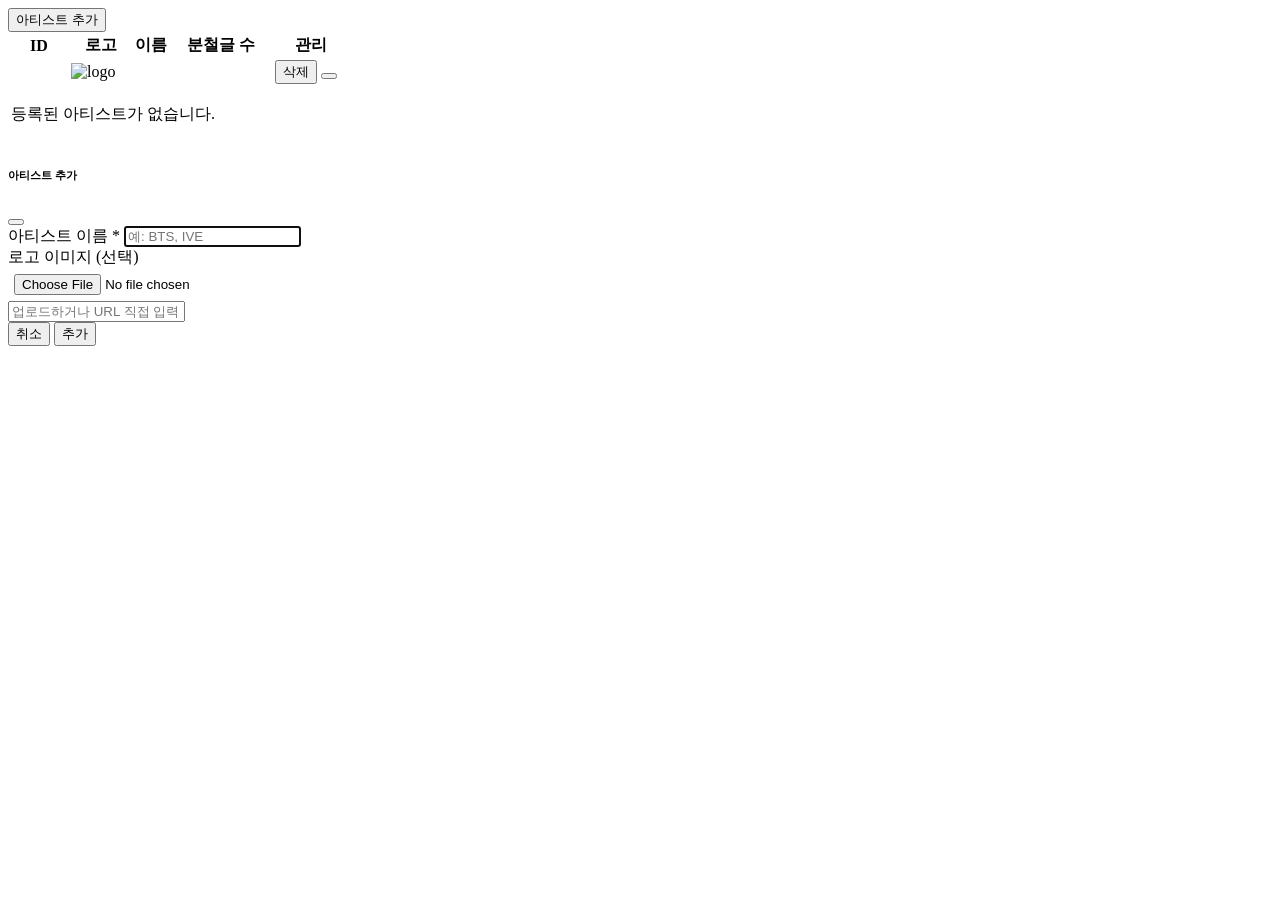
<file: src/main/resources/templates/admin/artists.html>
<!DOCTYPE html>
<html xmlns:th="http://www.thymeleaf.org"
      th:replace="~{admin/layout :: layout(~{::section}, 'artists')}">
<body>
<section>
  <div class="d-flex justify-content-between align-items-center mb-3">
    <span class="text-muted" style="font-size:0.82rem;"
          th:text="'총 ' + ${#lists.size(artists)} + '개'"></span>
    <button type="button" class="btn-add" data-bs-toggle="modal" data-bs-target="#addArtistModal">
      <i class="bi bi-plus-lg"></i> 아티스트 추가
    </button>
  </div>

  <div class="table-card">
    <table class="table admin-table mb-0">
      <thead>
        <tr>
          <th style="width:56px;">ID</th>
          <th style="width:60px;">로고</th>
          <th>이름</th>
          <th style="width:100px;">분철글 수</th>
          <th style="width:72px;">관리</th>
        </tr>
      </thead>
      <tbody>
        <tr th:each="artist : ${artists}">
          <td class="cell-id" th:text="${artist.id}"></td>
          <td>
            <img th:if="${artist.logoImageUrl != null and !artist.logoImageUrl.isEmpty()}"
                 th:src="${artist.logoImageUrl}"
                 class="artist-logo" alt="logo">
            <div th:unless="${artist.logoImageUrl != null and !artist.logoImageUrl.isEmpty()}"
                 class="artist-logo-placeholder">
              <i class="bi bi-image"></i>
            </div>
          </td>
          <td><strong th:text="${artist.name}"></strong></td>
          <td>
            <span class="badge-pill"
                  th:classappend="${postCounts[artist.id] > 0} ? 'badge-has-posts' : 'badge-no-posts'"
                  th:text="${postCounts[artist.id]} + '개'"></span>
          </td>
          <td>
            <form th:action="@{/admin/artists/{id}/delete(id=${artist.id})}" method="post">
              <button type="button" class="btn-action btn-delete"
                      th:attr="data-name=${artist.name}, data-count=${postCounts[artist.id]}"
                      onclick="confirmArtistDelete(this)">삭제</button>
              <button type="submit" class="d-none js-submit"></button>
            </form>
          </td>
        </tr>
        <tr th:if="${#lists.isEmpty(artists)}">
          <td colspan="5">
            <div class="empty-state">
              <i class="bi bi-stars"></i>
              <p>등록된 아티스트가 없습니다.</p>
            </div>
          </td>
        </tr>
      </tbody>
    </table>
  </div>

  <!-- Add Artist Modal -->
  <div class="modal fade" id="addArtistModal" tabindex="-1" aria-hidden="true">
    <div class="modal-dialog modal-dialog-centered" style="max-width:420px;">
      <div class="modal-content admin-modal">
        <div class="modal-header">
          <h6 class="modal-title">아티스트 추가</h6>
          <button type="button" class="btn-close btn-close-sm" data-bs-dismiss="modal"></button>
        </div>
        <form th:action="@{/admin/artists}" method="post">
          <div class="modal-body">
            <div class="form-group-admin mb-3">
              <label class="form-label-admin">아티스트 이름 <span class="required">*</span></label>
              <input type="text" name="name" class="form-input-admin"
                     placeholder="예: BTS, IVE" maxlength="100" required autofocus>
            </div>
            <div class="form-group-admin">
              <label class="form-label-admin">로고 이미지 <span class="optional">(선택)</span></label>
              <div class="d-flex gap-2 mb-1">
                <input type="file" accept="image/*" class="form-input-admin" style="padding:6px;"
                       onchange="uploadArtistImage(this)">
              </div>
              <input type="url" id="artistLogoUrl" name="logoImageUrl" class="form-input-admin"
                     placeholder="업로드하거나 URL 직접 입력">
            </div>
          </div>
          <div class="modal-footer">
            <button type="button" class="btn-modal-cancel" data-bs-dismiss="modal">취소</button>
            <button type="submit" class="btn-modal-submit">추가</button>
          </div>
        </form>
      </div>
    </div>
  </div>

  <script>
    async function uploadArtistImage(input) {
      const file = input.files[0];
      if (!file) return;
      const form = new FormData();
      form.append('file', file);
      form.append('directory', 'ARTIST');
      const csrfToken = document.querySelector('meta[name="_csrf"]').content;
      const csrfHeader = document.querySelector('meta[name="_csrf_header"]').content;
      try {
        const res = await fetch('/admin/upload', {
          method: 'POST',
          headers: { [csrfHeader]: csrfToken },
          body: form
        });
        if (!res.ok) throw new Error(`서버 오류: ${res.status}`);
        const data = await res.json();
        if (!data.url) throw new Error('URL이 없습니다.');
        document.getElementById('artistLogoUrl').value = data.url;
      } catch (e) {
        alert('업로드 실패: ' + e.message);
      }
    }

    function confirmArtistDelete(btn) {
      const count = parseInt(btn.dataset.count);
      if (count > 0) {
        alert('「' + btn.dataset.name + '」은 분철글이 ' + count + '개 있어 삭제할 수 없습니다.');
        return;
      }
      if (confirm('「' + btn.dataset.name + '」 아티스트를 삭제하시겠습니까?\n이 작업은 되돌릴 수 없습니다.')) {
        btn.closest('form').querySelector('.js-submit').click();
      }
    }
  </script>
</section>
</body>
</html>
</file>
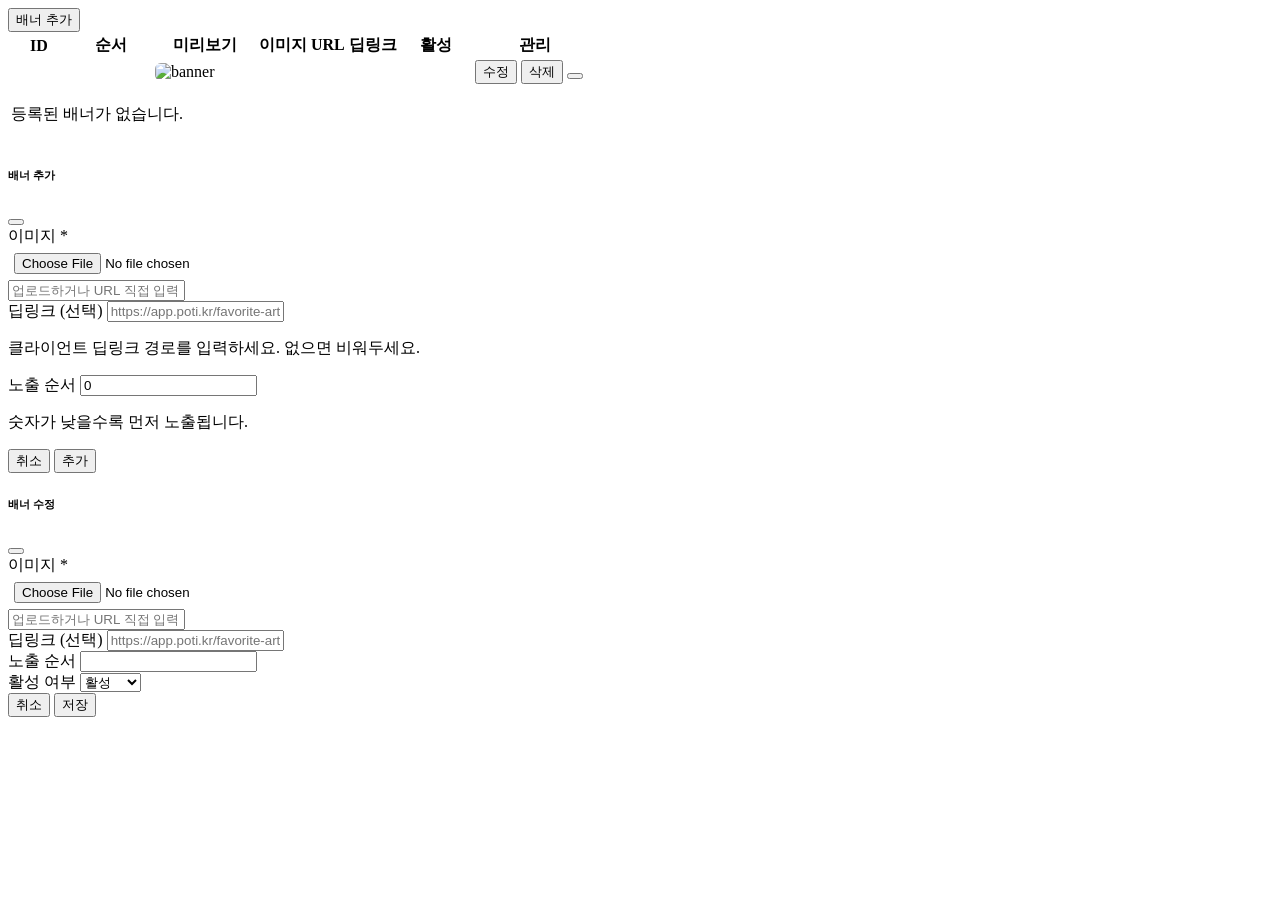
<file: src/main/resources/templates/admin/banners.html>
<!DOCTYPE html>
<html xmlns:th="http://www.thymeleaf.org"
      th:replace="~{admin/layout :: layout(~{::section}, 'banners')}">
<body>
<section>
  <div class="d-flex justify-content-between align-items-center mb-3">
    <span class="text-muted" style="font-size:0.82rem;"
          th:text="'총 ' + ${#lists.size(banners)} + '개'"></span>
    <button type="button" class="btn-add" data-bs-toggle="modal" data-bs-target="#addBannerModal">
      <i class="bi bi-plus-lg"></i> 배너 추가
    </button>
  </div>

  <div th:if="${errorMessage}" class="alert-flash alert alert-danger">
    <i class="bi bi-exclamation-circle-fill"></i>
    <span th:text="${errorMessage}"></span>
  </div>

  <div class="table-card">
    <table class="table admin-table mb-0">
      <thead>
        <tr>
          <th style="width:56px;">ID</th>
          <th style="width:80px;">순서</th>
          <th style="width:100px;">미리보기</th>
          <th>이미지 URL</th>
          <th>딥링크</th>
          <th style="width:70px;">활성</th>
          <th style="width:120px;">관리</th>
        </tr>
      </thead>
      <tbody>
        <tr th:each="banner : ${banners}">
          <td class="cell-id" th:text="${banner.id}"></td>
          <td th:text="${banner.sortOrder}"></td>
          <td>
            <img th:if="${banner.imageUrl != null}"
                 th:src="${banner.imageUrl}"
                 style="width:80px;height:40px;object-fit:cover;border-radius:6px;border:1px solid var(--border);"
                 alt="banner">
          </td>
          <td class="cell-truncate" style="max-width:180px;" th:text="${banner.imageUrl}"></td>
          <td class="cell-truncate" style="max-width:160px;" th:text="${banner.deeplink ?: '-'}"></td>
          <td>
            <span class="badge-pill"
                  th:classappend="${banner.active} ? 'badge-active' : 'badge-suspended'"
                  th:text="${banner.active} ? '활성' : '비활성'"></span>
          </td>
          <td>
            <button type="button" class="btn-action btn-release"
                    th:attr="data-id=${banner.id},
                             data-image=${banner.imageUrl},
                             data-deeplink=${banner.deeplink ?: ''},
                             data-sort=${banner.sortOrder},
                             data-active=${banner.active}"
                    onclick="openEditModal(this)">수정</button>
            <form th:action="@{/admin/banners/{id}/delete(id=${banner.id})}" method="post" style="display:inline;">
              <button type="button" class="btn-action btn-delete"
                      onclick="confirmDelete(this)">삭제</button>
              <button type="submit" class="d-none js-submit"></button>
            </form>
          </td>
        </tr>
        <tr th:if="${#lists.isEmpty(banners)}">
          <td colspan="7">
            <div class="empty-state">
              <i class="bi bi-images"></i>
              <p>등록된 배너가 없습니다.</p>
            </div>
          </td>
        </tr>
      </tbody>
    </table>
  </div>

  <!-- Add Banner Modal -->
  <div class="modal fade" id="addBannerModal" tabindex="-1" aria-hidden="true">
    <div class="modal-dialog modal-dialog-centered" style="max-width:480px;">
      <div class="modal-content admin-modal">
        <div class="modal-header">
          <h6 class="modal-title">배너 추가</h6>
          <button type="button" class="btn-close btn-close-sm" data-bs-dismiss="modal"></button>
        </div>
        <form th:action="@{/admin/banners}" method="post">
          <div class="modal-body">
            <div class="mb-3">
              <label class="form-label-admin">이미지 <span class="required">*</span></label>
              <div class="d-flex gap-2 mb-1">
                <input type="file" accept="image/*" class="form-input-admin" style="padding:6px;"
                       onchange="uploadImage(this, 'addImageUrl')">
              </div>
              <input type="url" id="addImageUrl" name="imageUrl" class="form-input-admin"
                     placeholder="업로드하거나 URL 직접 입력" required>
            </div>
            <div class="mb-3">
              <label class="form-label-admin">딥링크 <span class="optional">(선택)</span></label>
              <input type="text" name="deeplink" class="form-input-admin"
                     placeholder="https://app.poti.kr/favorite-artist">
              <p class="form-hint">클라이언트 딥링크 경로를 입력하세요. 없으면 비워두세요.</p>
            </div>
            <div>
              <label class="form-label-admin">노출 순서</label>
              <input type="number" name="sortOrder" class="form-input-admin"
                     value="0" min="0">
              <p class="form-hint">숫자가 낮을수록 먼저 노출됩니다.</p>
            </div>
          </div>
          <div class="modal-footer">
            <button type="button" class="btn-modal-cancel" data-bs-dismiss="modal">취소</button>
            <button type="submit" class="btn-modal-submit">추가</button>
          </div>
        </form>
      </div>
    </div>
  </div>

  <!-- Edit Banner Modal -->
  <div class="modal fade" id="editBannerModal" tabindex="-1" aria-hidden="true">
    <div class="modal-dialog modal-dialog-centered" style="max-width:480px;">
      <div class="modal-content admin-modal">
        <div class="modal-header">
          <h6 class="modal-title">배너 수정</h6>
          <button type="button" class="btn-close btn-close-sm" data-bs-dismiss="modal"></button>
        </div>
        <form id="editBannerForm" method="post">
          <input type="hidden" th:name="${_csrf.parameterName}" th:value="${_csrf.token}">
          <div class="modal-body">
            <div class="mb-3">
              <label class="form-label-admin">이미지 <span class="required">*</span></label>
              <div class="d-flex gap-2 mb-1">
                <input type="file" accept="image/*" class="form-input-admin" style="padding:6px;"
                       onchange="uploadImage(this, 'editImageUrl')">
              </div>
              <input type="url" id="editImageUrl" name="imageUrl" class="form-input-admin"
                     placeholder="업로드하거나 URL 직접 입력" required>
            </div>
            <div class="mb-3">
              <label class="form-label-admin">딥링크 <span class="optional">(선택)</span></label>
              <input type="text" id="editDeeplink" name="deeplink" class="form-input-admin"
                     placeholder="https://app.poti.kr/favorite-artist">
            </div>
            <div class="mb-3">
              <label class="form-label-admin">노출 순서</label>
              <input type="number" id="editSortOrder" name="sortOrder" class="form-input-admin" min="0">
            </div>
            <div>
              <label class="form-label-admin">활성 여부</label>
              <select id="editActive" name="active" class="form-input-admin">
                <option value="true">활성</option>
                <option value="false">비활성</option>
              </select>
            </div>
          </div>
          <div class="modal-footer">
            <button type="button" class="btn-modal-cancel" data-bs-dismiss="modal">취소</button>
            <button type="submit" class="btn-modal-submit">저장</button>
          </div>
        </form>
      </div>
    </div>
  </div>

  <script th:inline="javascript">
    async function uploadImage(input, targetId) {
      const file = input.files[0];
      if (!file) return;
      const form = new FormData();
      form.append('file', file);
      form.append('directory', 'BANNER');
      const csrfToken = document.querySelector('meta[name="_csrf"]').content;
      const csrfHeader = document.querySelector('meta[name="_csrf_header"]').content;
      try {
        const res = await fetch('/admin/upload', {
          method: 'POST',
          headers: { [csrfHeader]: csrfToken },
          body: form
        });
        if (!res.ok) throw new Error(`서버 오류: ${res.status}`);
        const data = await res.json();
        if (!data.url) throw new Error('URL이 없습니다.');
        document.getElementById(targetId).value = data.url;
      } catch (e) {
        alert('업로드 실패: ' + e.message);
      }
    }

    function openEditModal(btn) {
      const id = btn.dataset.id;
      document.getElementById('editBannerForm').action = '/admin/banners/' + id + '/update';
      document.getElementById('editImageUrl').value = btn.dataset.image || '';
      document.getElementById('editDeeplink').value = btn.dataset.deeplink || '';
      document.getElementById('editSortOrder').value = btn.dataset.sort || 0;
      document.getElementById('editActive').value = btn.dataset.active;
      new bootstrap.Modal(document.getElementById('editBannerModal')).show();
    }

    function confirmDelete(btn) {
      if (confirm('이 배너를 삭제하시겠습니까?\n이 작업은 되돌릴 수 없습니다.')) {
        btn.closest('form').querySelector('.js-submit').click();
      }
    }
  </script>
</section>
</body>
</html>
</file>
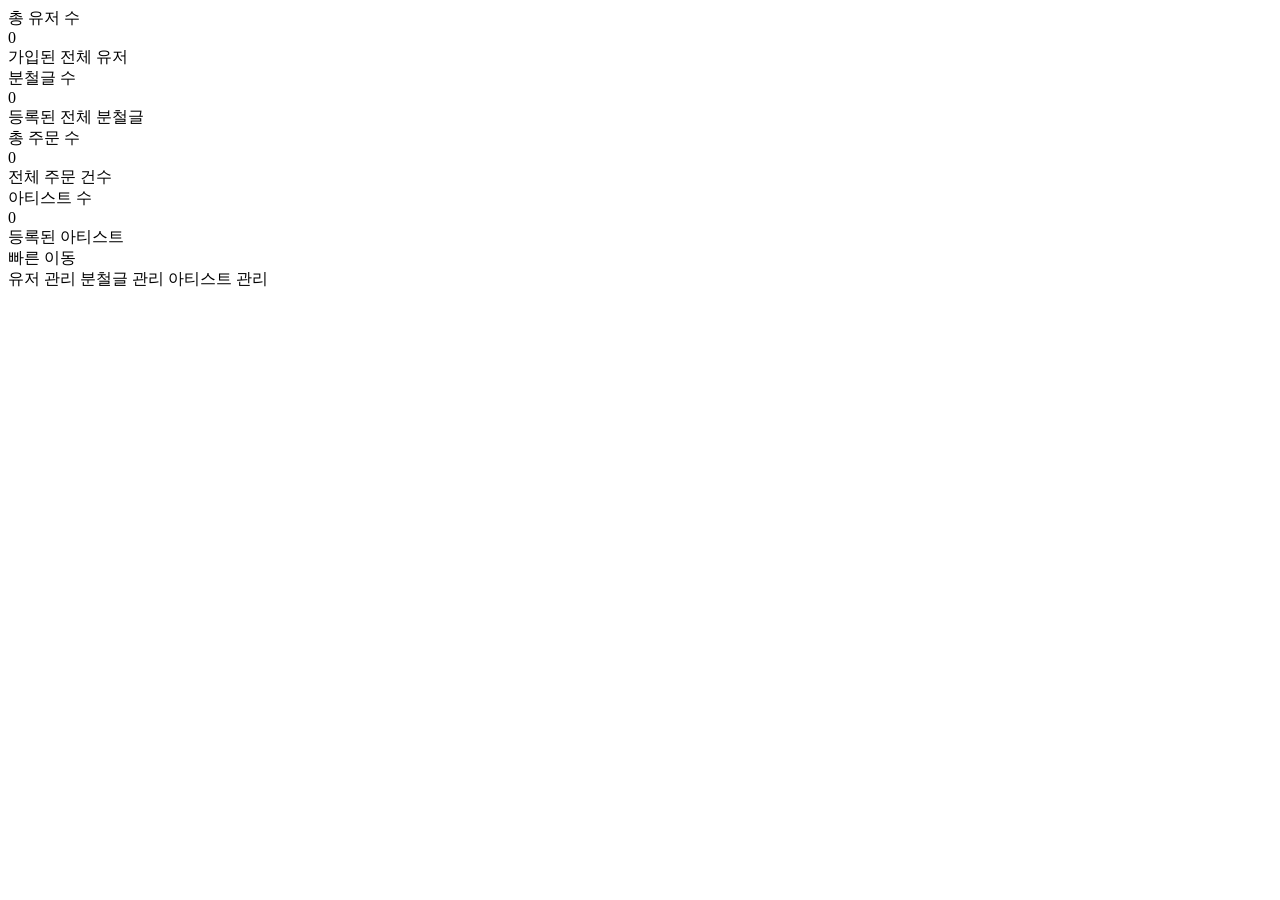
<file: src/main/resources/templates/admin/dashboard.html>
<!DOCTYPE html>
<html xmlns:th="http://www.thymeleaf.org"
      th:replace="~{admin/layout :: layout(~{::section}, 'dashboard')}">
<body>
<section>
  <div class="row g-3 mb-3">
    <div class="col-md-3">
      <div class="stat-card">
        <div class="card-body">
          <div class="d-flex align-items-center justify-content-between mb-2">
            <span class="stat-label">총 유저 수</span>
            <div class="stat-icon" style="background:#ede9fe;">
              <i class="bi bi-people-fill" style="color:#7c3aed;"></i>
            </div>
          </div>
          <div class="stat-value" th:text="${userCount}">0</div>
          <div class="stat-desc">가입된 전체 유저</div>
        </div>
        <div class="stat-bar" style="background:linear-gradient(90deg,#7c3aed,#a78bfa);"></div>
      </div>
    </div>
    <div class="col-md-3">
      <div class="stat-card">
        <div class="card-body">
          <div class="d-flex align-items-center justify-content-between mb-2">
            <span class="stat-label">분철글 수</span>
            <div class="stat-icon" style="background:#dbeafe;">
              <i class="bi bi-card-list" style="color:#1d4ed8;"></i>
            </div>
          </div>
          <div class="stat-value" th:text="${postCount}">0</div>
          <div class="stat-desc">등록된 전체 분철글</div>
        </div>
        <div class="stat-bar" style="background:linear-gradient(90deg,#1d4ed8,#60a5fa);"></div>
      </div>
    </div>
    <div class="col-md-3">
      <div class="stat-card">
        <div class="card-body">
          <div class="d-flex align-items-center justify-content-between mb-2">
            <span class="stat-label">총 주문 수</span>
            <div class="stat-icon" style="background:#dcfce7;">
              <i class="bi bi-bag-check-fill" style="color:#15803d;"></i>
            </div>
          </div>
          <div class="stat-value" th:text="${orderCount}">0</div>
          <div class="stat-desc">전체 주문 건수</div>
        </div>
        <div class="stat-bar" style="background:linear-gradient(90deg,#15803d,#4ade80);"></div>
      </div>
    </div>
    <div class="col-md-3">
      <div class="stat-card">
        <div class="card-body">
          <div class="d-flex align-items-center justify-content-between mb-2">
            <span class="stat-label">아티스트 수</span>
            <div class="stat-icon" style="background:#fff7ed;">
              <i class="bi bi-stars" style="color:#ea580c;"></i>
            </div>
          </div>
          <div class="stat-value" th:text="${artistCount}">0</div>
          <div class="stat-desc">등록된 아티스트</div>
        </div>
        <div class="stat-bar" style="background:linear-gradient(90deg,#ea580c,#fb923c);"></div>
      </div>
    </div>
  </div>

  <div class="quick-card">
    <div class="section-title">빠른 이동</div>
    <div class="d-flex gap-2 flex-wrap">
      <a th:href="@{/admin/users}" class="quick-link">
        <i class="bi bi-people-fill" style="color:#7c3aed;"></i> 유저 관리
      </a>
      <a th:href="@{/admin/posts}" class="quick-link">
        <i class="bi bi-card-list" style="color:#1d4ed8;"></i> 분철글 관리
      </a>
      <a th:href="@{/admin/artists}" class="quick-link">
        <i class="bi bi-stars" style="color:#ea580c;"></i> 아티스트 관리
      </a>
    </div>
  </div>
</section>
</body>
</html>
</file>
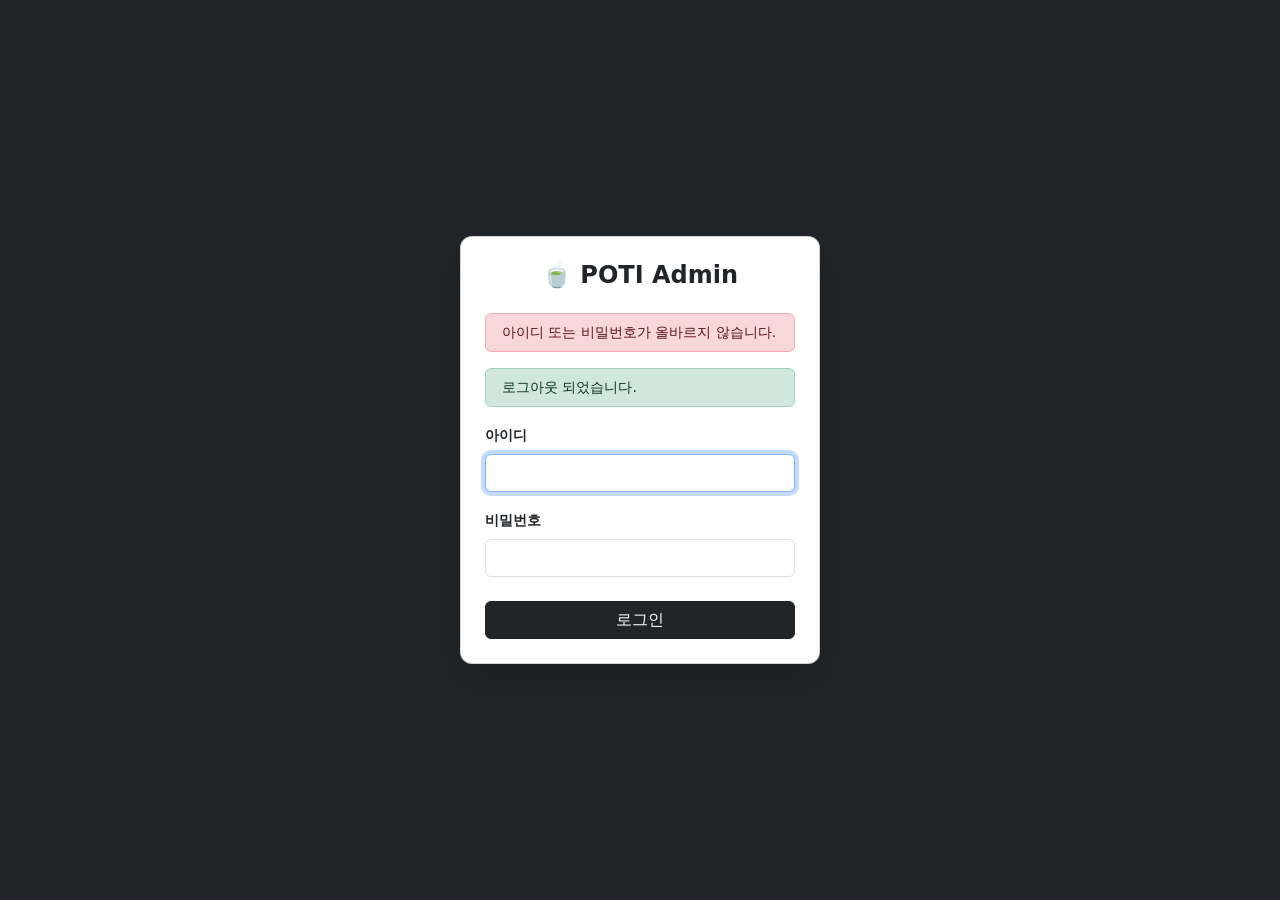
<file: src/main/resources/templates/admin/login.html>
<!DOCTYPE html>
<html xmlns:th="http://www.thymeleaf.org">
<head>
  <meta charset="UTF-8">
  <meta name="viewport" content="width=device-width, initial-scale=1.0">
  <title>POTI Admin - 로그인</title>
  <link href="https://cdn.jsdelivr.net/npm/bootstrap@5.3.0/dist/css/bootstrap.min.css" rel="stylesheet">
  <style>
    body { background-color: #212529; display: flex; align-items: center; justify-content: center; min-height: 100vh; }
    .login-card { width: 360px; border-radius: 12px; }
  </style>
</head>
<body>
<div class="card login-card shadow-lg">
  <div class="card-body p-4">
    <h4 class="text-center mb-4 fw-bold">🍵 POTI Admin</h4>
    <div th:if="${param.error}" class="alert alert-danger py-2 small">아이디 또는 비밀번호가 올바르지 않습니다.</div>
    <div th:if="${param.logout}" class="alert alert-success py-2 small">로그아웃 되었습니다.</div>
    <form th:action="@{/admin/login}" method="post">
      <div class="mb-3">
        <label class="form-label small fw-semibold">아이디</label>
        <input type="text" name="username" class="form-control" autofocus required>
      </div>
      <div class="mb-4">
        <label class="form-label small fw-semibold">비밀번호</label>
        <input type="password" name="password" class="form-control" required>
      </div>
      <button type="submit" class="btn btn-dark w-100">로그인</button>
    </form>
  </div>
</div>
</body>
</html>
</file>
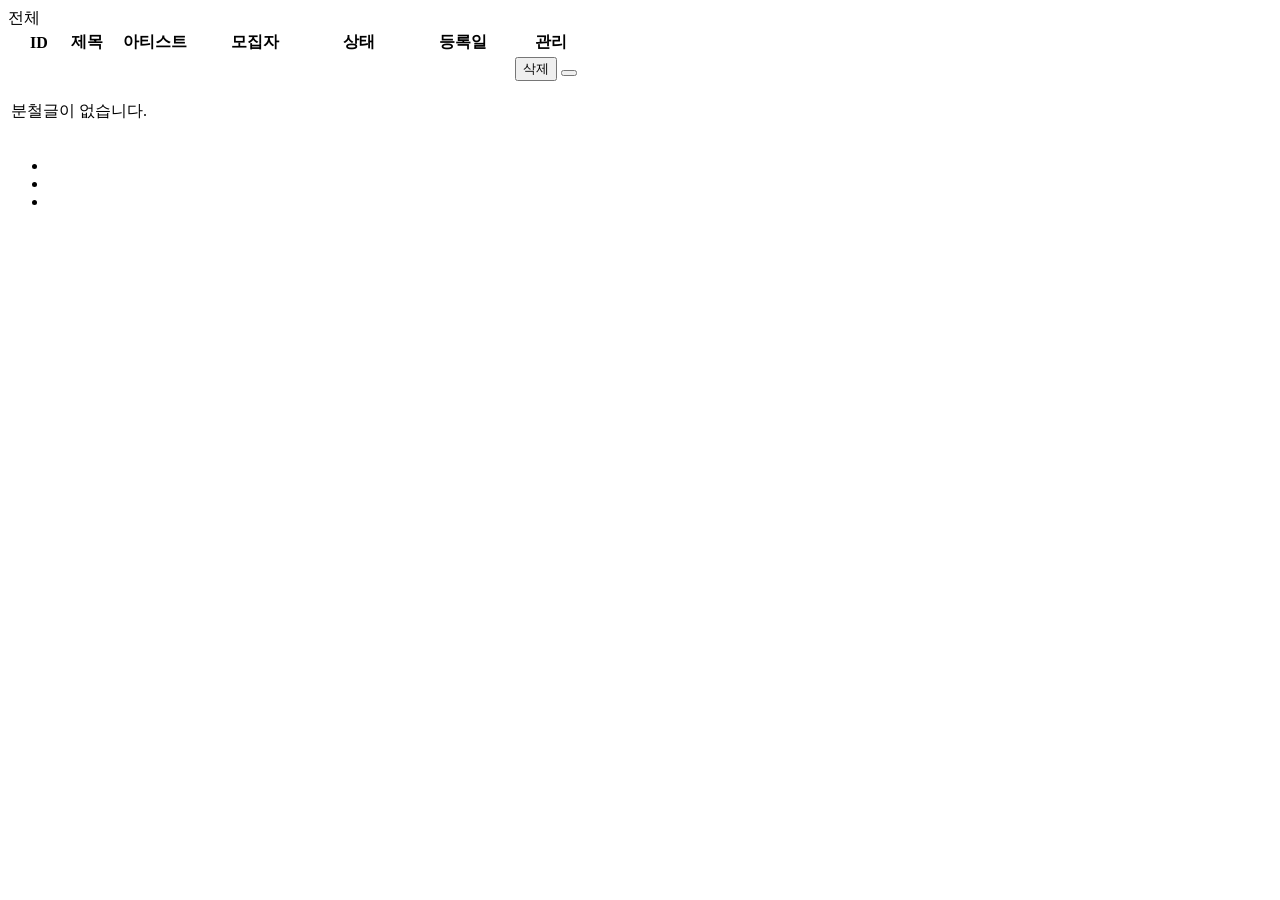
<file: src/main/resources/templates/admin/posts.html>
<!DOCTYPE html>
<html xmlns:th="http://www.thymeleaf.org"
      th:replace="~{admin/layout :: layout(~{::section}, 'posts')}">
<body>
<section>
  <div class="filter-tabs">
    <a th:href="@{/admin/posts}"
       class="filter-tab"
       th:classappend="${selectedStatus == null} ? ' is-active'">전체</a>
    <a th:each="s : ${statuses}"
       th:href="@{/admin/posts(status=${s})}"
       class="filter-tab"
       th:classappend="${s == selectedStatus} ? ' is-active'"
       th:text="${s.sellerMessage}"></a>
  </div>

  <div class="table-card">
    <table class="table admin-table mb-0">
      <thead>
        <tr>
          <th style="width:56px;">ID</th>
          <th>제목</th>
          <th style="width:96px;">아티스트</th>
          <th style="width:96px;">모집자</th>
          <th style="width:104px;">상태</th>
          <th style="width:96px;">등록일</th>
          <th style="width:72px;">관리</th>
        </tr>
      </thead>
      <tbody>
        <tr th:each="post : ${posts.content}">
          <td class="cell-id" th:text="${post.id}"></td>
          <td class="cell-truncate" style="max-width:220px;"><strong th:text="${post.title}" th:title="${post.title}"></strong></td>
          <td class="cell-sub cell-truncate" style="max-width:90px;" th:text="${post.artist.name}" th:title="${post.artist.name}"></td>
          <td class="cell-sub cell-truncate" style="max-width:90px;" th:text="${post.leader.nickname}" th:title="${post.leader.nickname}"></td>
          <td>
            <span class="badge-pill"
                  th:classappend="'status-' + ${post.status.name().toLowerCase()}"
                  th:text="${post.status.sellerMessage}"></span>
          </td>
          <td class="cell-sub" th:text="${#temporals.format(post.createdAt, 'yyyy.MM.dd')}"></td>
          <td>
            <form th:action="@{/admin/posts/{id}/delete(id=${post.id})}" method="post">
              <button type="button" class="btn-action btn-delete"
                      th:attr="data-title=${post.title}, data-status=${post.status.name()}"
                      onclick="confirmDelete(this)">삭제</button>
              <button type="submit" class="d-none js-submit"></button>
            </form>
          </td>
        </tr>
        <tr th:if="${posts.content.empty}">
          <td colspan="7">
            <div class="empty-state">
              <i class="bi bi-card-list"></i>
              <p>분철글이 없습니다.</p>
            </div>
          </td>
        </tr>
      </tbody>
    </table>
  </div>

  <nav th:if="${posts.totalPages > 1}" class="mt-3 d-flex justify-content-center">
    <ul class="pagination pagination-sm mb-0">
      <li class="page-item" th:classappend="${posts.first} ? 'disabled'">
        <a class="page-link"
           th:href="${posts.first} ? '#' : @{/admin/posts(status=${selectedStatus}, page=${posts.number - 1})}">
          <i class="bi bi-chevron-left" style="font-size:0.65rem;"></i>
        </a>
      </li>
      <li class="page-item"
          th:each="i : ${#numbers.sequence(0, posts.totalPages - 1)}"
          th:classappend="${i == posts.number} ? 'active'">
        <a class="page-link"
           th:href="@{/admin/posts(status=${selectedStatus}, page=${i})}"
           th:text="${i + 1}"></a>
      </li>
      <li class="page-item" th:classappend="${posts.last} ? 'disabled'">
        <a class="page-link"
           th:href="${posts.last} ? '#' : @{/admin/posts(status=${selectedStatus}, page=${posts.number + 1})}">
          <i class="bi bi-chevron-right" style="font-size:0.65rem;"></i>
        </a>
      </li>
    </ul>
  </nav>

  <script>
    function confirmDelete(btn) {
      const msg = btn.dataset.status === 'RECRUITING'
        ? '「' + btn.dataset.title + '」을 삭제하시겠습니까?\n이 작업은 되돌릴 수 없습니다.'
        : '「' + btn.dataset.title + '」은 현재 진행 중인 분철글입니다.\n정말 삭제하시겠습니까?';
      if (confirm(msg)) {
        btn.closest('form').querySelector('.js-submit').click();
      }
    }
  </script>
</section>
</body>
</html>
</file>
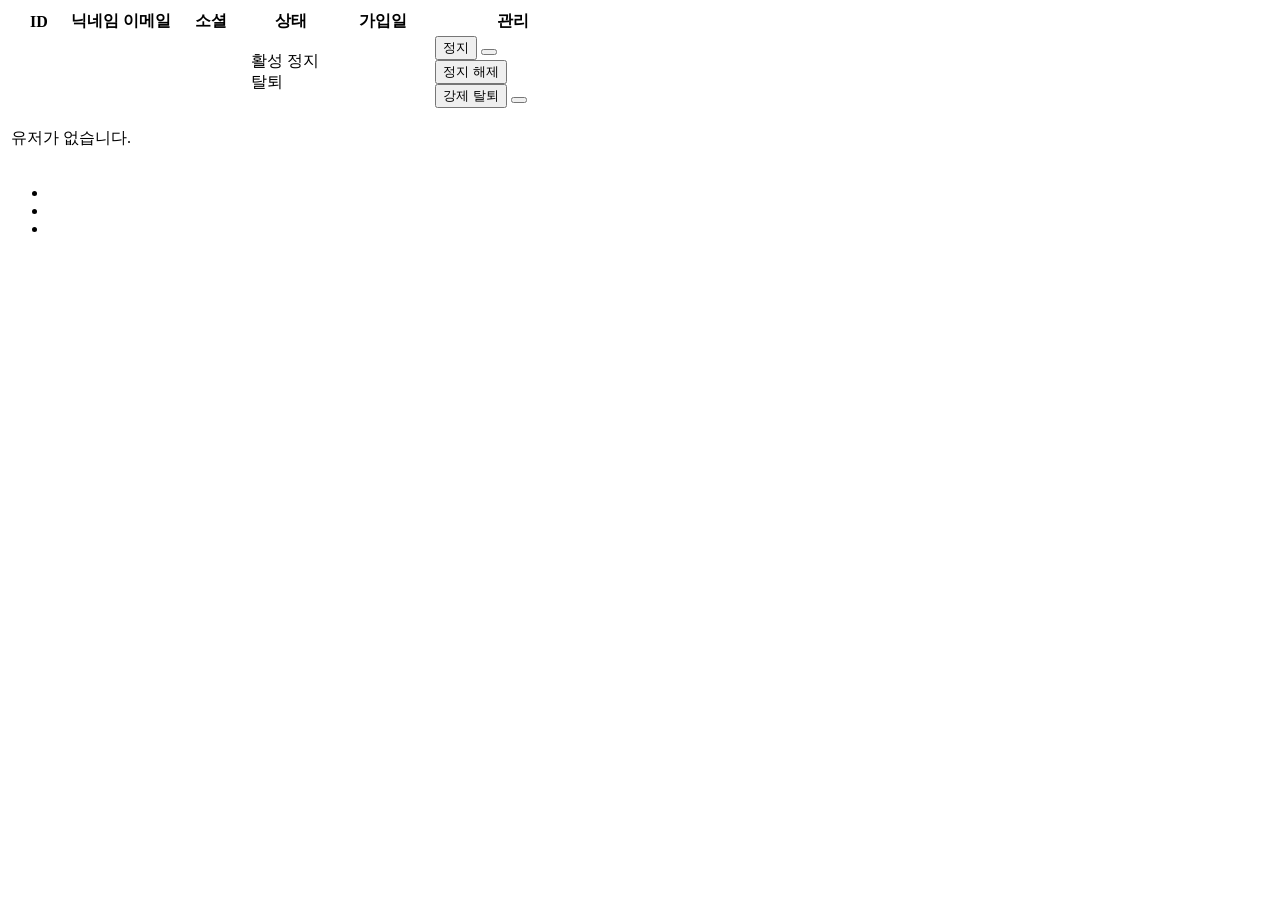
<file: src/main/resources/templates/admin/users.html>
<!DOCTYPE html>
<html xmlns:th="http://www.thymeleaf.org"
      th:replace="~{admin/layout :: layout(~{::section}, 'users')}">
<body>
<section>
  <div class="table-card">
    <table class="table admin-table mb-0">
      <thead>
        <tr>
          <th style="width:56px;">ID</th>
          <th>닉네임</th>
          <th>이메일</th>
          <th style="width:72px;">소셜</th>
          <th style="width:80px;">상태</th>
          <th style="width:96px;">가입일</th>
          <th style="width:156px;">관리</th>
        </tr>
      </thead>
      <tbody>
        <tr th:each="user : ${users.content}">
          <td class="cell-id" th:text="${user.id}"></td>
          <td class="cell-truncate" style="max-width:120px;"><strong th:text="${user.nickname}" th:title="${user.nickname}"></strong></td>
          <td class="cell-sub cell-truncate" style="max-width:180px;" th:text="${user.email}" th:title="${user.email}"></td>
          <td>
            <span class="badge-pill badge-kakao" th:text="${user.socialType}"></span>
          </td>
          <td>
            <span th:if="${user.status.name() == 'ACTIVE'}"    class="badge-pill badge-active">활성</span>
            <span th:if="${user.status.name() == 'SUSPENDED'}" class="badge-pill badge-suspended">정지</span>
            <span th:if="${user.status.name() == 'WITHDRAWN'}" class="badge-pill badge-withdrawn">탈퇴</span>
          </td>
          <td class="cell-sub" th:text="${#temporals.format(user.createdAt, 'yyyy.MM.dd')}"></td>
          <td>
            <div class="d-flex gap-1">
              <form th:if="${user.status.name() == 'ACTIVE'}"
                    th:action="@{/admin/users/{id}/suspend(id=${user.id})}" method="post">
                <button type="button" class="btn-action btn-suspend"
                        th:attr="data-name=${user.nickname}"
                        onclick="confirmSuspend(this)">정지</button>
                <button type="submit" class="d-none js-submit"></button>
              </form>
              <form th:if="${user.status.name() == 'SUSPENDED'}"
                    th:action="@{/admin/users/{id}/unsuspend(id=${user.id})}" method="post">
                <button type="submit" class="btn-action btn-release">정지 해제</button>
              </form>
              <form th:if="${user.status.name() != 'WITHDRAWN'}"
                    th:action="@{/admin/users/{id}/withdraw(id=${user.id})}" method="post">
                <button type="button" class="btn-action btn-withdraw"
                        th:attr="data-name=${user.nickname}"
                        onclick="confirmWithdraw(this)">강제 탈퇴</button>
                <button type="submit" class="d-none js-submit"></button>
              </form>
            </div>
          </td>
        </tr>
        <tr th:if="${users.content.empty}">
          <td colspan="7">
            <div class="empty-state">
              <i class="bi bi-people"></i>
              <p>유저가 없습니다.</p>
            </div>
          </td>
        </tr>
      </tbody>
    </table>
  </div>

  <nav th:if="${users.totalPages > 1}" class="mt-3 d-flex justify-content-center">
    <ul class="pagination pagination-sm mb-0">
      <li class="page-item" th:classappend="${users.first} ? 'disabled'">
        <a class="page-link"
           th:href="${users.first} ? '#' : @{/admin/users(page=${users.number - 1})}">
          <i class="bi bi-chevron-left" style="font-size:0.65rem;"></i>
        </a>
      </li>
      <li class="page-item"
          th:each="i : ${#numbers.sequence(0, users.totalPages - 1)}"
          th:classappend="${i == users.number} ? 'active'">
        <a class="page-link"
           th:href="@{/admin/users(page=${i})}"
           th:text="${i + 1}"></a>
      </li>
      <li class="page-item" th:classappend="${users.last} ? 'disabled'">
        <a class="page-link"
           th:href="${users.last} ? '#' : @{/admin/users(page=${users.number + 1})}">
          <i class="bi bi-chevron-right" style="font-size:0.65rem;"></i>
        </a>
      </li>
    </ul>
  </nav>

  <script>
    function confirmSuspend(btn) {
      if (confirm('"' + btn.dataset.name + '" 유저를 이용 정지하시겠습니까?')) {
        btn.closest('form').querySelector('.js-submit').click();
      }
    }
    function confirmWithdraw(btn) {
      if (confirm('"' + btn.dataset.name + '" 유저를 강제 탈퇴 처리하시겠습니까?\n이 작업은 되돌릴 수 없습니다.')) {
        btn.closest('form').querySelector('.js-submit').click();
      }
    }
  </script>
</section>
</body>
</html>
</file>
